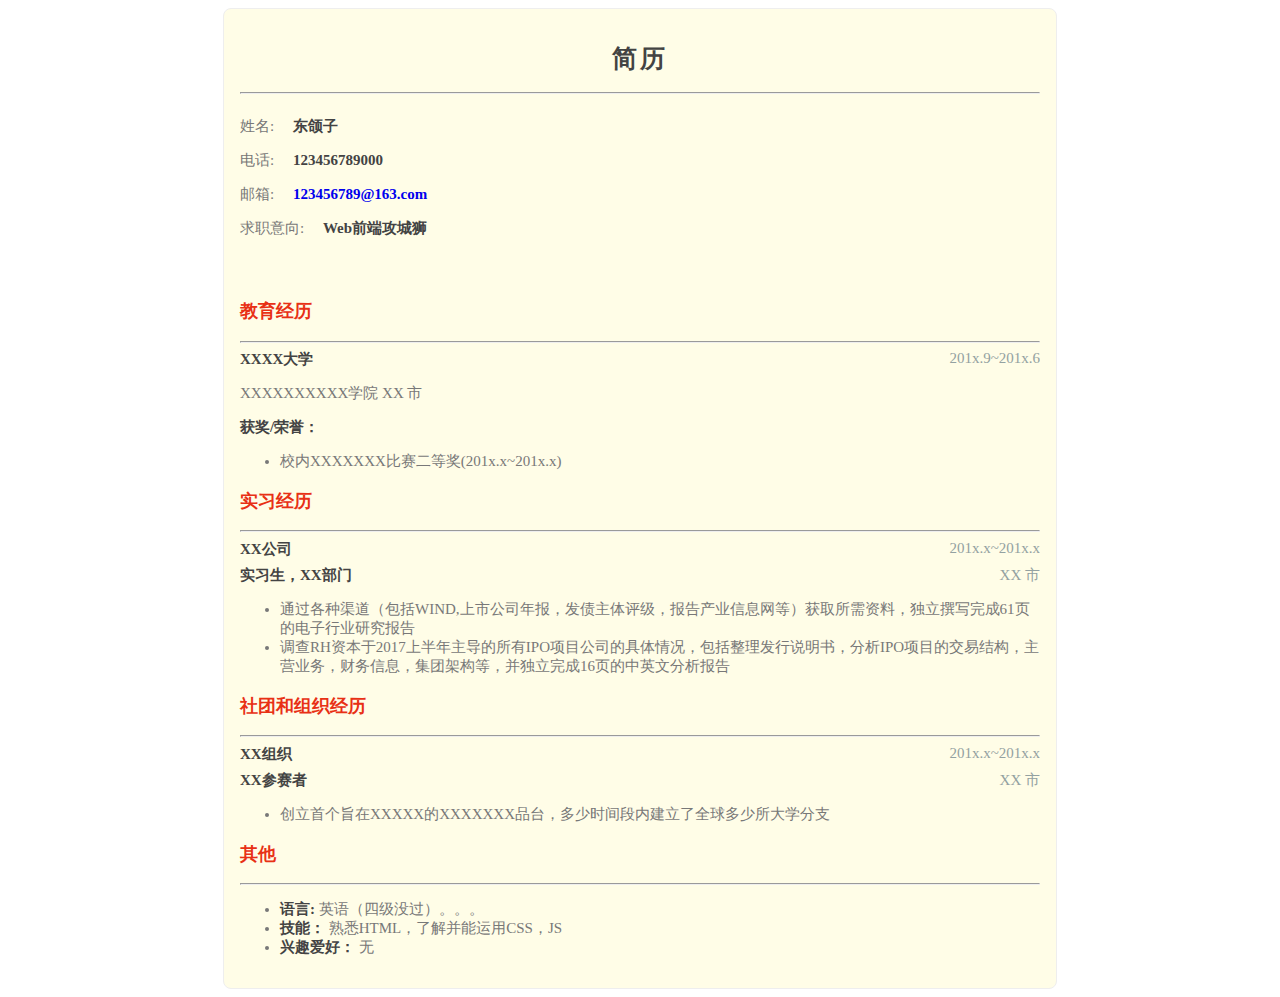
<file: Day04/index.html>
<!DOCTYPE html>
<html lang="en">
<head>
	<meta charset="UTF-8">
	<title>my resume</title>
	<link rel="stylesheet" type="text/css" href="styles/layout.css">
	<link rel="stylesheet" type="text/css" href="styles/color.css">
	<link rel="stylesheet" type="text/css" href="styles/format.css">
</head>
<body>
	<main>
		<!--<header> 元素应该作为介绍内容或者导航链接栏的容器。-->
		<header>
		  <h1>简历</h1><hr>
		</header>
		<address class="fontSize">
			<!-- 更新的figure标签，用于添加独立于文档流的图片 -->
		  <figure id = "myphoto"></figure>
		  <p>
		    <span>姓名:</span>
		    <strong>东颌子</strong>
		  </p>
		  <p>
		    <span>电话:</span>
		    <strong>123456789000</strong>
		  </p>
		  <p>
		    <span>邮箱:</span>
		    <strong><a href="#">123456789@163.com</a></strong>
		  </p>
		  <p>
		    <span>求职意向:</span>
		    <strong>Web前端攻城狮</strong>
		  </p>

		</address>
			  
		<!--section标签主要描述文档中的区段-->
		<section class="fontSize">
		  <!--header标签相当于是该区段的介绍与概要-->
		  <header>
		    <h3>教育经历</h3><hr>
		  </header>
		  <div class="WhenAndW">
		    <strong>XXXX大学</strong>
		    <span>201x.9~201x.6<span/>	  
		  </div>
		  <p>
		    <span>XXXXXXXXXX学院</span>
		    <span>XX 市</span>
		  </p>
		  <strong>获奖/荣誉：</strong>
		  <ul>
		    <li>校内XXXXXXX比赛二等奖(201x.x~201x.x)</li>
		  </ul>
		</section>
		<section class="fontSize">
		  <header>
		    <h3>实习经历</h3><hr>
		  </header>
		  
		  <!--<article>标签主要描述一个段落-->
		  <article>
		    <div class="WhenAndW">
			    <strong>XX公司</strong>
			    <span>201x.x~201x.x<span/>	  
			</div>
		    <div class="WhenAndW">
		      <strong>实习生，XX部门</strong>
		      <span>XX 市</span>
		    </div>
		    <!--div 利用Star法则介绍经历，以下摘自网上，侵删-->
		    <ul>
		      <li>通过各种渠道（包括WIND,上市公司年报，发债主体评级，报告产业信息网等）获取所需资料，独立撰写完成61页的电子行业研究报告</li>
		      <li>调查RH资本于2017上半年主导的所有IPO项目公司的具体情况，包括整理发行说明书，分析IPO项目的交易结构，主营业务，财务信息，集团架构等，并独立完成16页的中英文分析报告</li>
		    </ul>
		  </article>
		</section>
		<section class="fontSize">
		  <header>
		    <h3>社团和组织经历</h3><hr>
		  </header>
		  <article>
		    <div class="WhenAndW">
		      <strong>XX组织</strong>
		      <span>201x.x~201x.x</sapn>
		    </div>
		    <div class="WhenAndW">
		      <strong>XX参赛者</strong>
		      <span>XX 市</span>
		    </div>
		    <ul>
		      <li>创立首个旨在XXXXX的XXXXXXX品台，多少时间段内建立了全球多少所大学分支</li>
		    </ul>
		  </article>
		</section>
		<section class="fontSize">
		  <header>
		    <h3>其他</h3><hr>
		  </header>
		  <ul>
		    <li>
		      <strong>语言:</strong>
		      <span>英语（四级没过）。。。</span>
		    </li>
		    <li>
		      <strong>技能：</strong>
		      <span>熟悉HTML，了解并能运用CSS，JS</span>
		    </li>
		    <li>
		      <strong>兴趣爱好：</strong>
		      <span>无</span>
		    </li>
		  </ul>
		</section>
	</main>
</body>
</html>
</file>
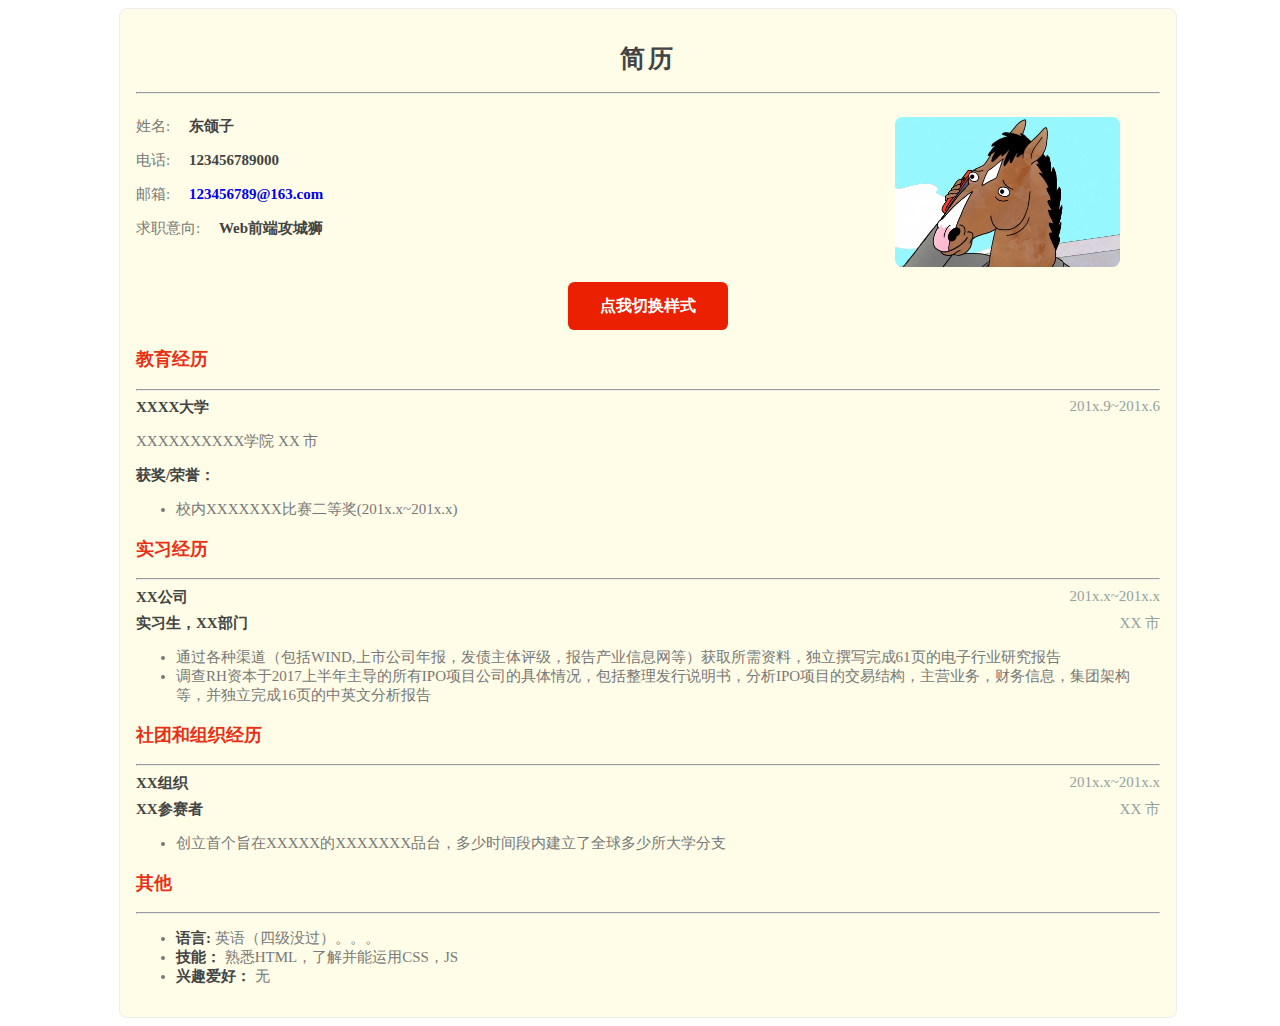
<file: Day05/index.html>
<!DOCTYPE html>
<html lang="en">
<head>
	<meta charset="UTF-8">
	<title>my resume</title>
	<link rel="stylesheet" type="text/css" href="styles/button.css">
	<link rel="stylesheet" type="text/css" href="styles/plan_1/layout.css">
	<link rel="stylesheet" type="text/css" href="styles/plan_1/color.css">
	<link rel="stylesheet" type="text/css" href="styles/plan_1/format.css">
</head>
<body>
	<main>
		<!--<header> 元素应该作为介绍内容或者导航链接栏的容器。-->
		<div class="header">
			<header>
			  <h1>简历</h1><hr>
			</header>

			<address class="fontSize">
				<!-- 更新的figure标签，用于添加独立于文档流的图片 -->
			  <figure id = "myphoto"></figure>
			  <p>
			    <span>姓名:</span>
			    <strong>东颌子</strong>
			  </p>
			  <p>
			    <span>电话:</span>
			    <strong>123456789000</strong>
			  </p>
			  <p>
			    <span>邮箱:</span>
			    <strong><a href="#">123456789@163.com</a></strong>
			  </p>
			  <p>
			    <span>求职意向:</span>
			    <strong>Web前端攻城狮</strong>
			  </p>
			</address>
			<div id="button">点我切换样式</div>
		</div>
		
		<div class="content">	  
			<!--section标签主要描述文档中的区段-->
			<section class="fontSize">
			  <!--header标签相当于是该区段的介绍与概要-->
			  <header>
			    <h3>教育经历</h3><hr>
			  </header>
			  <div class="WhenAndW">
			    <strong>XXXX大学</strong>
			    <span>201x.9~201x.6<span/>	  
			  </div>
			  <p>
			    <span>XXXXXXXXXX学院</span>
			    <span>XX 市</span>
			  </p>
			  <strong>获奖/荣誉：</strong>
			  <ul>
			    <li>校内XXXXXXX比赛二等奖(201x.x~201x.x)</li>
			  </ul>
			</section>
			<section class="fontSize">
			  <header>
			    <h3>实习经历</h3><hr>
			  </header>
			  
			  <!--<article>标签主要描述一个段落-->
			  <article>
			    <div class="WhenAndW">
				    <strong>XX公司</strong>
				    <span>201x.x~201x.x<span/>	  
				</div>
			    <div class="WhenAndW">
			      <strong>实习生，XX部门</strong>
			      <span>XX 市</span>
			    </div>
			    <!--div 利用Star法则介绍经历，以下摘自网上，侵删-->
			    <ul>
			      <li>通过各种渠道（包括WIND,上市公司年报，发债主体评级，报告产业信息网等）获取所需资料，独立撰写完成61页的电子行业研究报告</li>
			      <li>调查RH资本于2017上半年主导的所有IPO项目公司的具体情况，包括整理发行说明书，分析IPO项目的交易结构，主营业务，财务信息，集团架构等，并独立完成16页的中英文分析报告</li>
			    </ul>
			  </article>
			</section>
			<section class="fontSize">
			  <header>
			    <h3>社团和组织经历</h3><hr>
			  </header>
			  <article>
			    <div class="WhenAndW">
			      <strong>XX组织</strong>
			      <span>201x.x~201x.x</sapn>
			    </div>
			    <div class="WhenAndW">
			      <strong>XX参赛者</strong>
			      <span>XX 市</span>
			    </div>
			    <ul>
			      <li>创立首个旨在XXXXX的XXXXXXX品台，多少时间段内建立了全球多少所大学分支</li>
			    </ul>
			  </article>
			</section>
			<section class="fontSize">
			  <header>
			    <h3>其他</h3><hr>
			  </header>
			  <ul>
			    <li>
			      <strong>语言:</strong>
			      <span>英语（四级没过）。。。</span>
			    </li>
			    <li>
			      <strong>技能：</strong>
			      <span>熟悉HTML，了解并能运用CSS，JS</span>
			    </li>
			    <li>
			      <strong>兴趣爱好：</strong>
			      <span>无</span>
			    </li>
			  </ul>
			</section>
		</div>
	</main>
	<script type="text/javascript" src="scripts/changeStyle.js"></script>
</body>
</html>
</file>
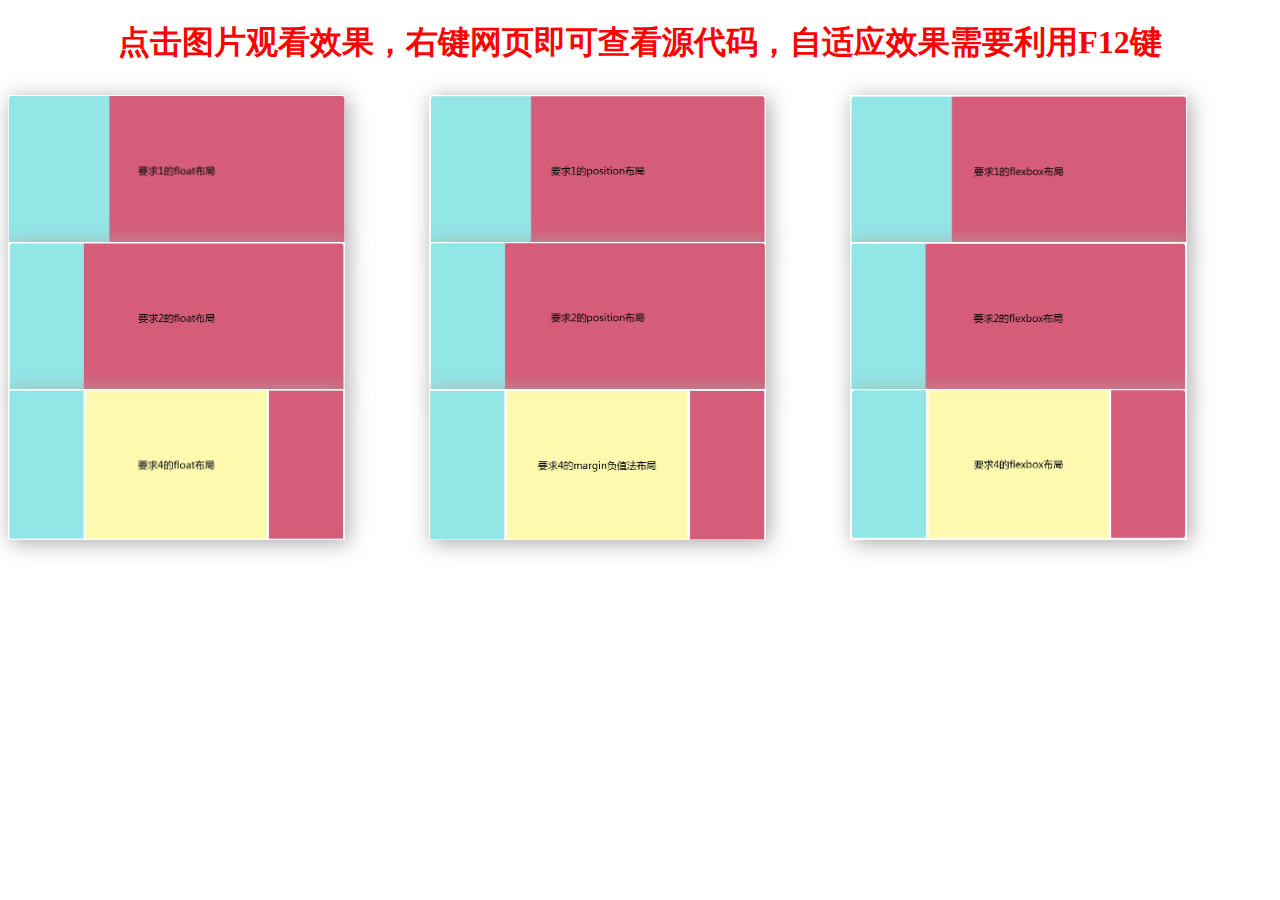
<file: Day06/index.html>
<!DOCTYPE html>
<html lang="en">
<head>
	<meta charset="UTF-8">
	<title>Layout</title>
	<style type="text/css">
		.gridbox{
			display: grid;
			grid-template-columns: 33.3% 33.3% 33.3%;
			grid-template-rows: 25% 25% 25%;
			grid-row-gap: 20px;
		}
		h1{
			color: red;
			text-align: center;
			margin-bottom: 30px;
		}
		img{
			width: 80%;
			height: 80%;
			box-shadow: 3px 3px 20px 0px #aaa;
		}
	</style>
</head>
<body>
	<h1>点击图片观看效果，右键网页即可查看源代码，自适应效果需要利用F12键</h1>
	<div class="gridbox">
		<a href="index0.html" target="_blank">
			<div class="imgbox"><img src="images/0.jpg" alt="效果图0"></div>
		</a>
		<a href="index1.html" target="_blank">
			<div class="imgbox"><img src="images/1.jpg" alt="效果图1"></div>
		</a>
		<a href="index2.html" target="_blank">
			<div class="imgbox"><img src="images/2.jpg" alt="效果图2"></div>
		</a>
		<a href="index3.html" target="_blank">
			<div class="imgbox"><img src="images/3.jpg" alt="效果图3"></div>
		</a>
		<a href="index4.html" target="_blank">
			<div class="imgbox"><img src="images/4.jpg" alt="效果图4"></div>
		</a>
		<a href="index5.html" target="_blank">
			<div class="imgbox"><img src="images/5.jpg" alt="效果图5"></div>
		</a>
		<a href="index6.html" target="_blank">
			<div class="imgbox"><img src="images/6.jpg" alt="效果图6"></div>
		</a>
		<a href="index7.html" target="_blank">
			<div class="imgbox"><img src="images/7.jpg" alt="效果图7"></div>
		</a>
		<a href="index8.html" target="_blank">
			<div class="imgbox"><img src="images/8.jpg" alt="效果图8"></div>
		</a>
	</div>
</body>
</html>
</file>
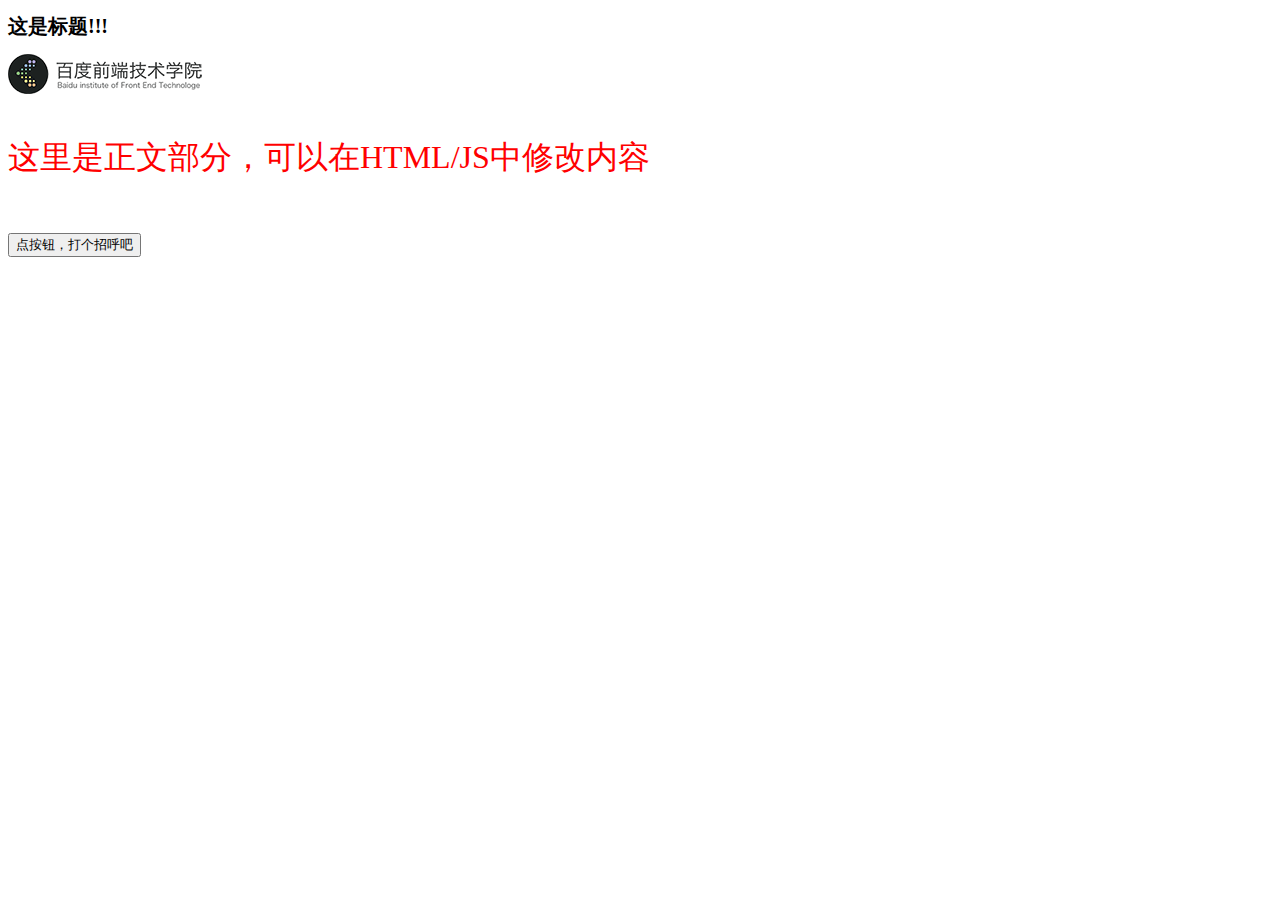
<file: Day01/Hello.html>
<!DOCTYPE html>
<html>
<head>
    <meta charset="utf-8" />
    <title>Welcome to BaiDu WebStudy Collage</title>
    <link rel="stylesheet" type="text/css" href="styles/main.css">
    <script src="scripts/main.js"></script>
</head>
<body>
    <div>
        <h1>这是标题!!!</h1>
        <img src="images/baiduWebStudy.png">
        <p>这里是正文部分，可以在HTML/JS中修改内容</p>
        <button id="btn">点按钮，打个招呼吧</button>
    </div>
</body>
</html>
</file>
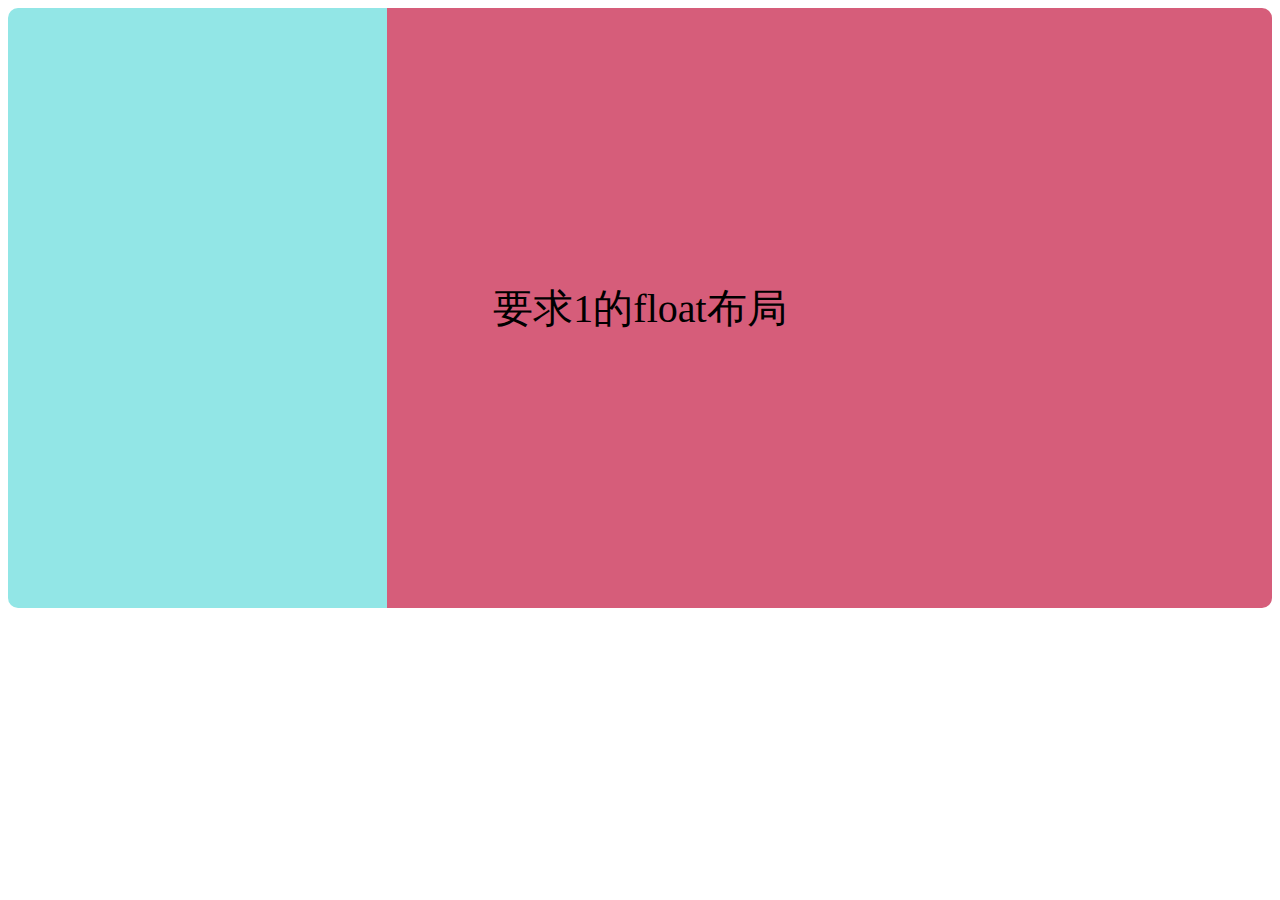
<file: Day06/index0.html>
<!DOCTYPE html>
<html lang="en">
<head>
	<meta charset="UTF-8">
	<title>Layout</title>
	<style type="text/css">
		main{
			width: 100%;
			height: 600px;
			border-radius: 10px;
			overflow: hidden;
			position: relative;
		}
		#left{
			float: left;
			width:30%;
			height: 100%;
			background-color: #92E6E6;
		}
		#right{
			float: left;
			width: 70%;
			height: 100%;
			background-color: #D65D7A;
		}
		#tip{
			z-index: 2;
			position: absolute;
			font-size: 40px;
			left:50%;
			top: 50%;
			transform: translate(-50%,-50%);
		}
	</style>
</head>
<body>
	<main>
		<span id="tip">要求1的float布局</span>
		<div id="left"></div>
		<div id="center"></div>
		<div id="right"></div>
	</main>

</body>
</html>
</file>
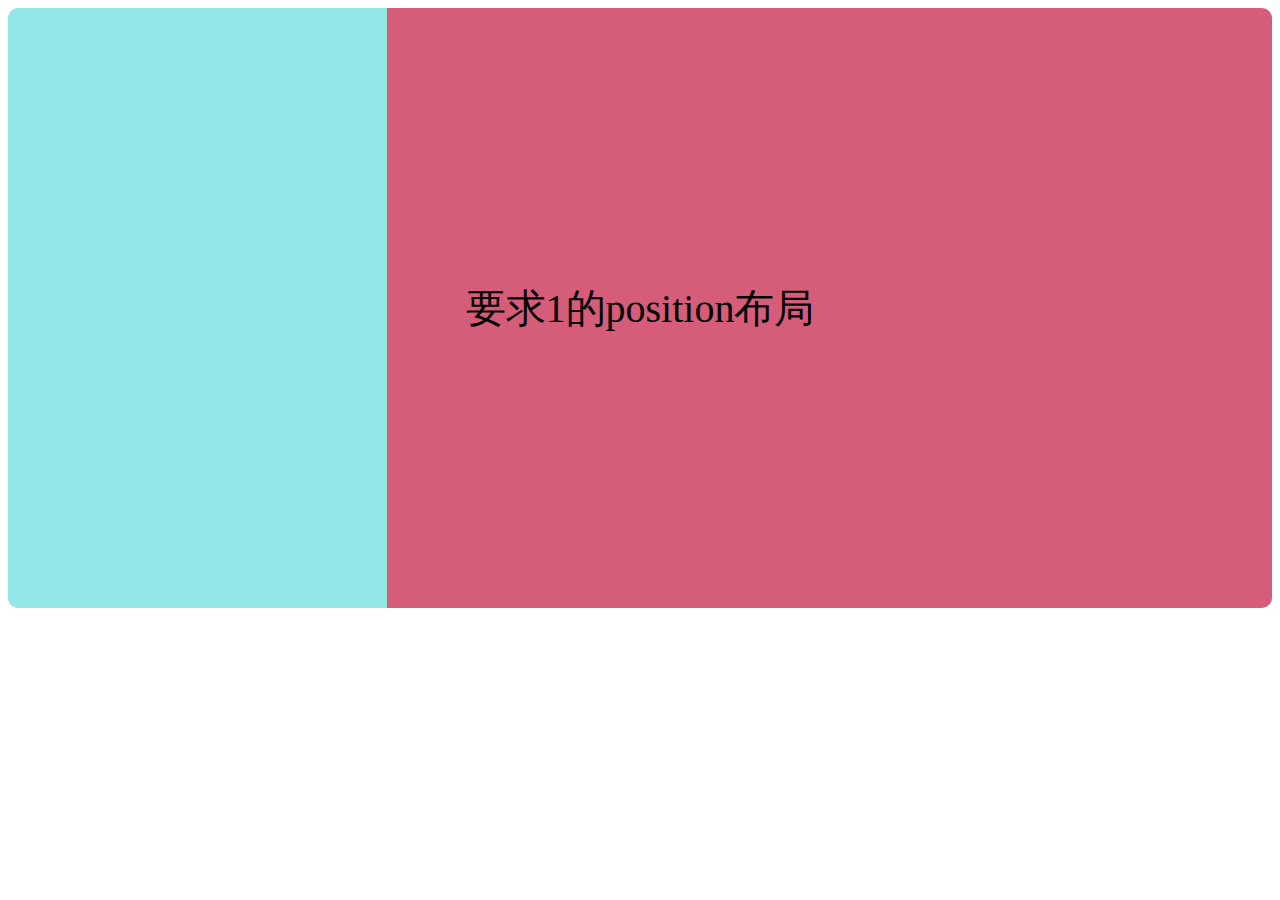
<file: Day06/index1.html>
<!DOCTYPE html>
<html lang="en">
<head>
	<meta charset="UTF-8">
	<title>Layout</title>
	<style type="text/css">
		main{
			width: 100%;
			height: 600px;
			border-radius: 10px;
			overflow: hidden;
			position: relative;
		}
		#left{
			position: absolute;
			left: 0;
			width:30%;
			height: 100%;
			background-color: #92E6E6;
		}
		#right{
			position: absolute;
			right: 0;
			width: 70%;
			height: 100%;
			background-color: #D65D7A;
		}
		#tip{
			z-index: 2;
			position: absolute;
			font-size: 40px;
			left:50%;
			top: 50%;
			transform: translate(-50%,-50%);
		}
	</style>
</head>
<body>
	<main>
		<span id="tip">要求1的position布局</span>
		<div id="left"></div>
		<div id="center"></div>
		<div id="right"></div>
	</main>
</body>
</html>
</file>
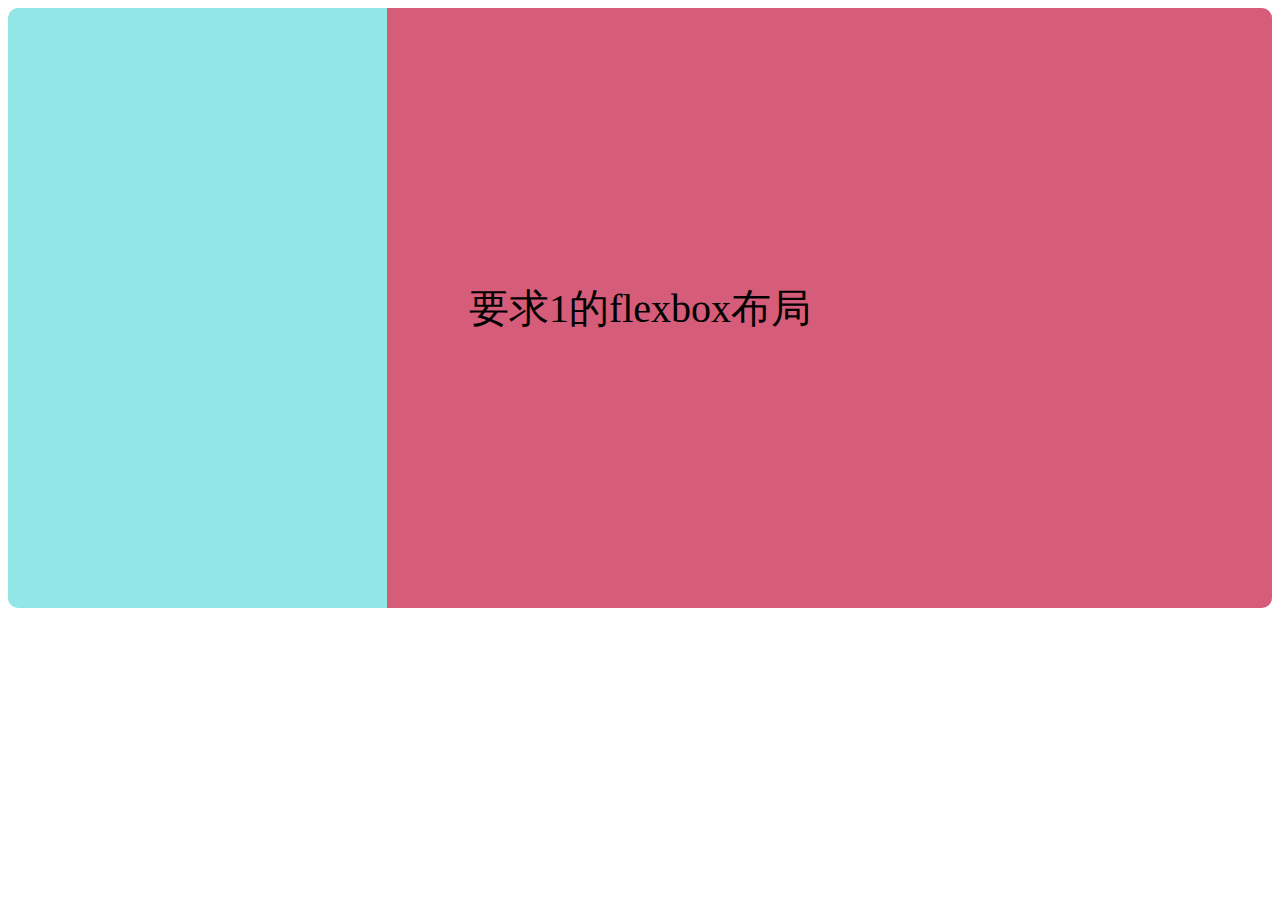
<file: Day06/index2.html>
<!DOCTYPE html>
<html lang="en">
<head>
	<meta charset="UTF-8">
	<title>Layout</title>
	<style type="text/css">
		main{
			width: 100%;
			height: 600px;
			border-radius: 10px;
			overflow: hidden;
			display: flex;
			position: relative;
		}
		#left{
			width:30%;
			height: 100%;
			background-color: #92E6E6;
		}
		#right{
			width: 70%;
			height: 100%;
			background-color: #D65D7A;
		}
		#tip{
			z-index: 2;
			position: absolute;
			font-size: 40px;
			left:50%;
			top: 50%;
			transform: translate(-50%,-50%);
		}
	</style>
</head>
<body>
	<main>
		<span id="tip">要求1的flexbox布局</span>
		<div id="left"></div>
		<div id="center"></div>
		<div id="right"></div>
	</main>
</body>
</html>
</file>
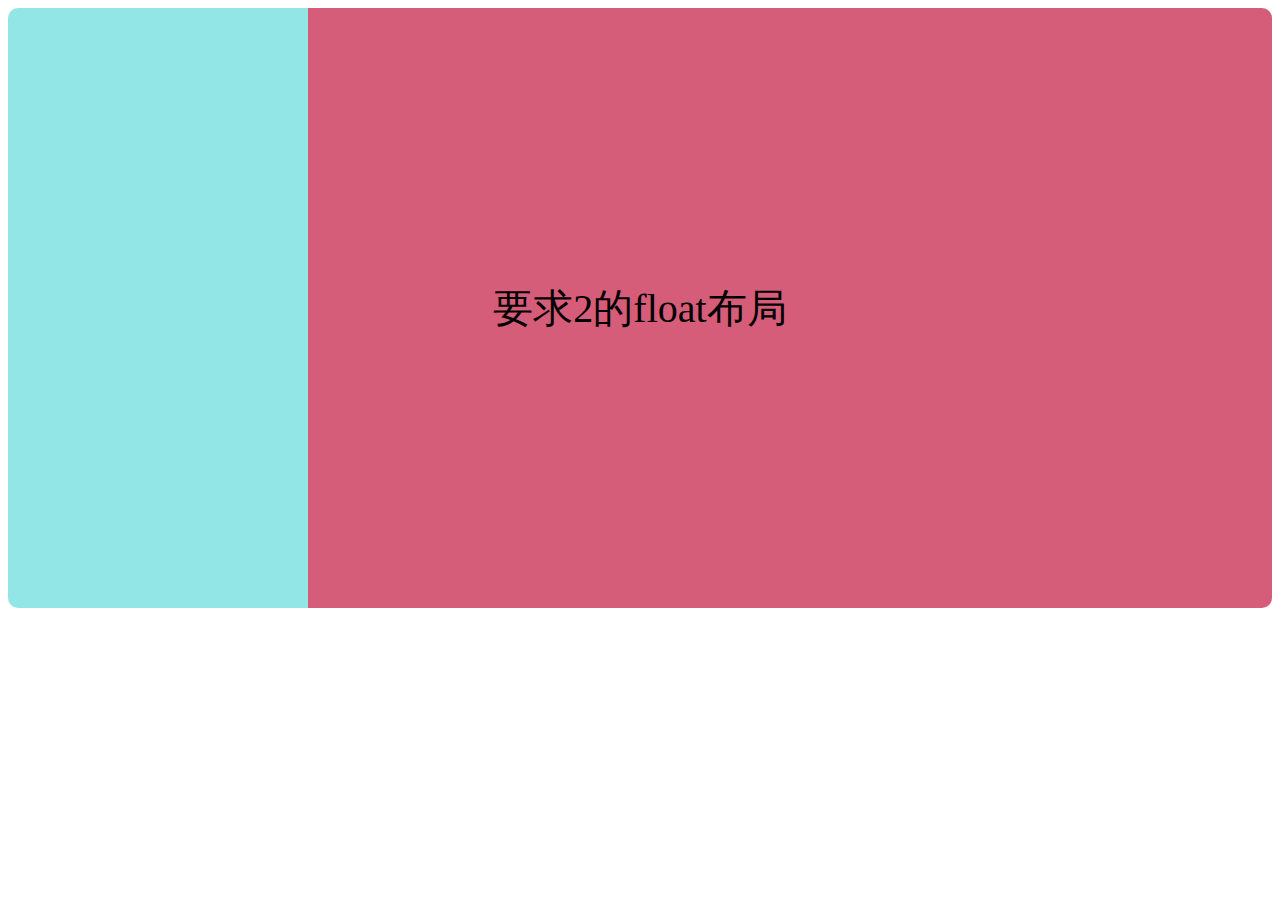
<file: Day06/index3.html>
<!DOCTYPE html>
<html lang="en">
<head>
	<meta charset="UTF-8">
	<title>Layout</title>
	<style type="text/css">
		main{
			width: 100%;
			height: 600px;
			border-radius: 10px;
			overflow: hidden;
			position: relative;
		}
		#left{
			float: left;
			width:300px;
			height: 100%;
			background-color: #92E6E6;
		}
		#right{
			float: left;
			width: calc(100% - 300px);
			height: 100%;
			background-color: #D65D7A;
		}
		#tip{
			z-index: 2;
			position: absolute;
			font-size: 40px;
			left:50%;
			top: 50%;
			transform: translate(-50%,-50%);
		}
	</style>
</head>
<body>
	<main>
		<span id="tip">要求2的float布局</span>
		<div id="left"></div>
		<div id="center"></div>
		<div id="right"></div>
	</main>

</body>
</html>
</file>
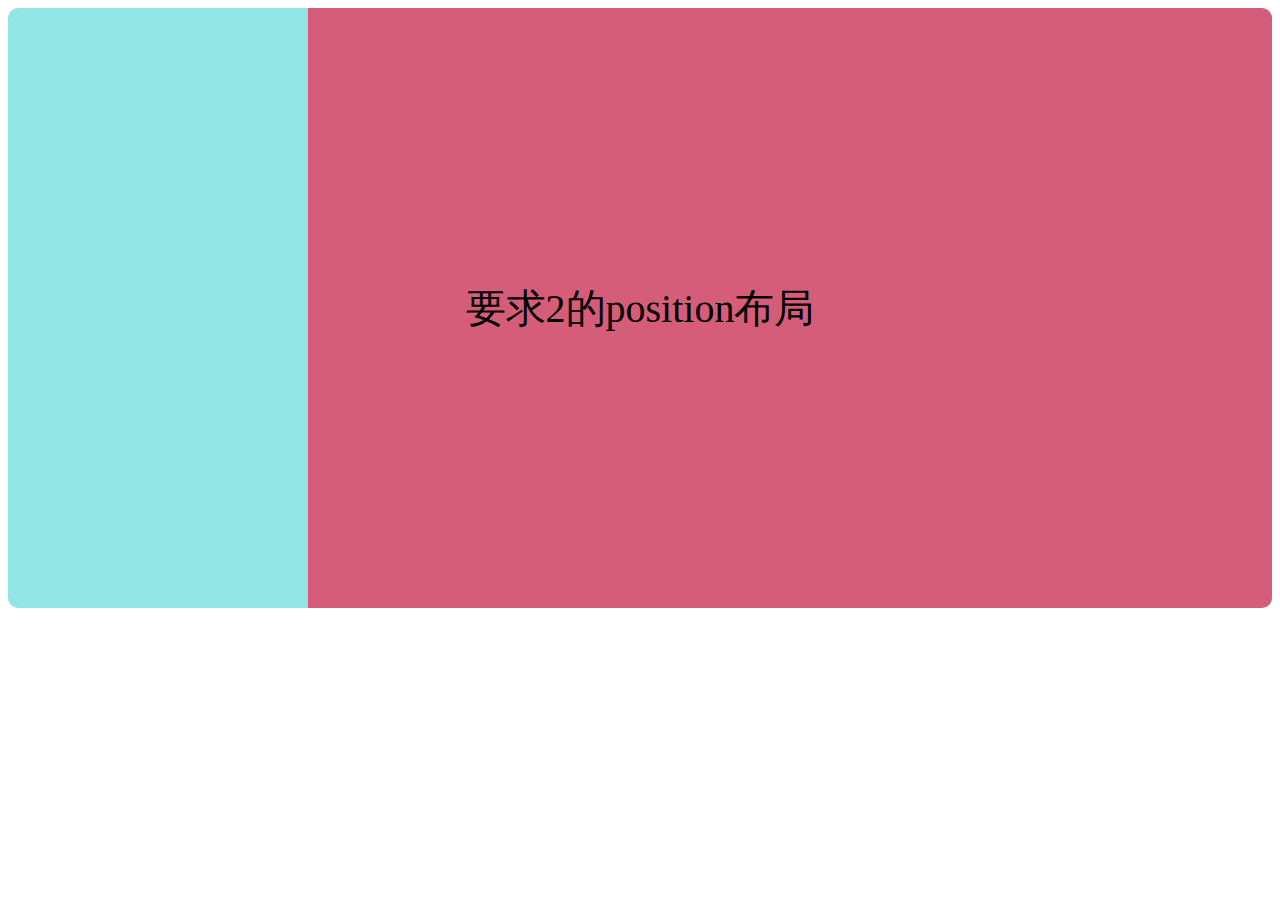
<file: Day06/index4.html>
<!DOCTYPE html>
<html lang="en">
<head>
	<meta charset="UTF-8">
	<title>Layout</title>
	<style type="text/css">
		main{
			width: 100%;
			height: 600px;
			border-radius: 10px;
			overflow: hidden;
			position: relative;
		}
		#left{
			position: absolute;
			left: 0;
			width:300px;
			height: 100%;
			background-color: #92E6E6;
		}
		#right{
			position: absolute;
			right: 0;
			width: calc(100% - 300px);
			height: 100%;
			background-color: #D65D7A;
		}
		#tip{
			z-index: 2;
			position: absolute;
			font-size: 40px;
			left:50%;
			top: 50%;
			transform: translate(-50%,-50%);
		}
	</style>
</head>
<body>
	<main>
		<span id="tip">要求2的position布局</span>
		<div id="left"></div>
		<div id="center"></div>
		<div id="right"></div>
	</main>
</body>
</html>
</file>
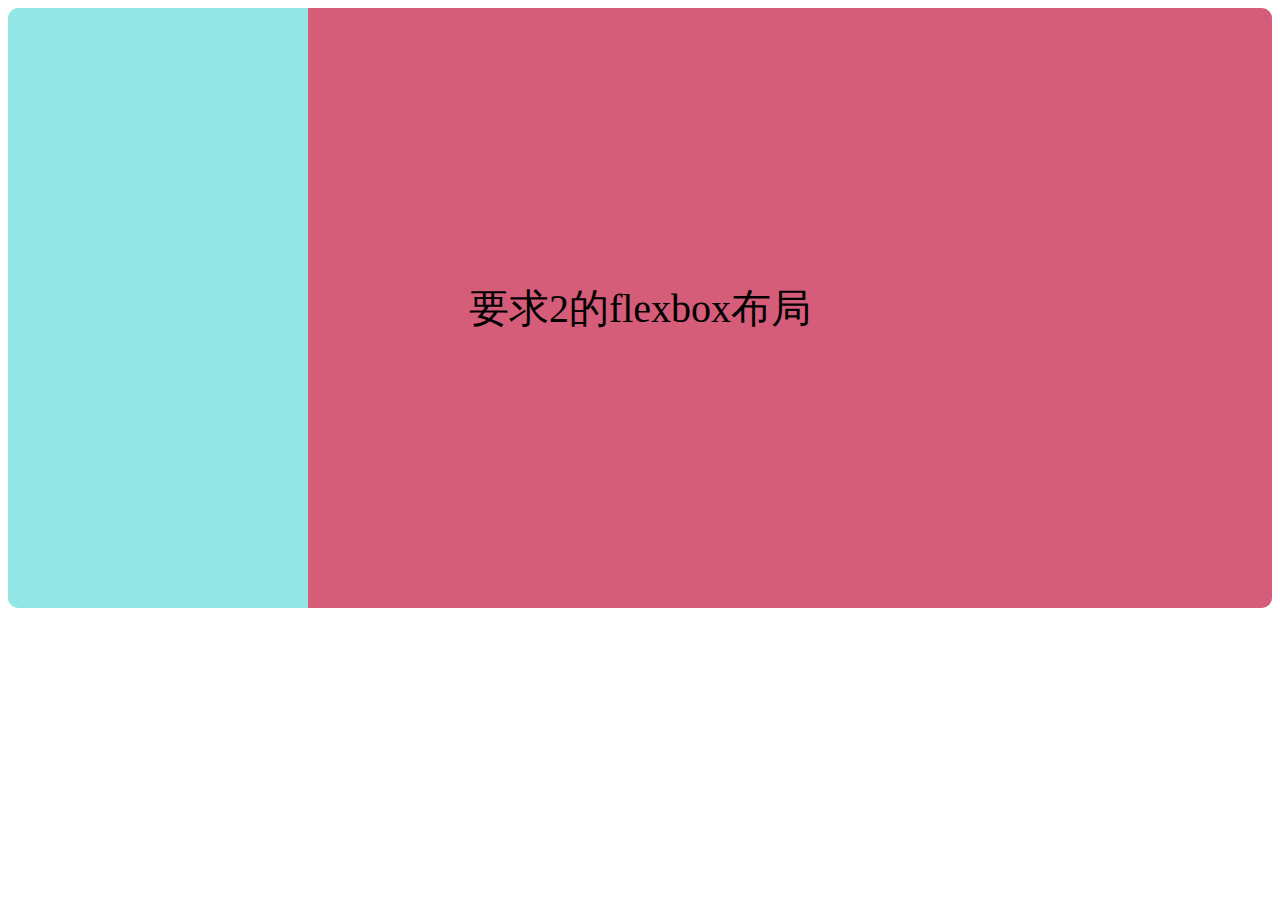
<file: Day06/index5.html>
<!DOCTYPE html>
<html lang="en">
<head>
	<meta charset="UTF-8">
	<title>Layout</title>
	<style type="text/css">
		main{
			width: 100%;
			height: 600px;
			border-radius: 10px;
			overflow: hidden;
			display: flex;
			position: relative;
		}
		#left{
			width:300px;
			height: 100%;
			background-color: #92E6E6;
		}
		#right{
			width: calc(100% - 300px);
			height: 100%;
			background-color: #D65D7A;
		}
		#tip{
			z-index: 2;
			position: absolute;
			font-size: 40px;
			left:50%;
			top: 50%;
			transform: translate(-50%,-50%);
		}
	</style>
</head>
<body>
	<main>
		<span id="tip">要求2的flexbox布局</span>
		<div id="left"></div>
		<div id="center"></div>
		<div id="right"></div>
	</main>
</body>
</html>
</file>
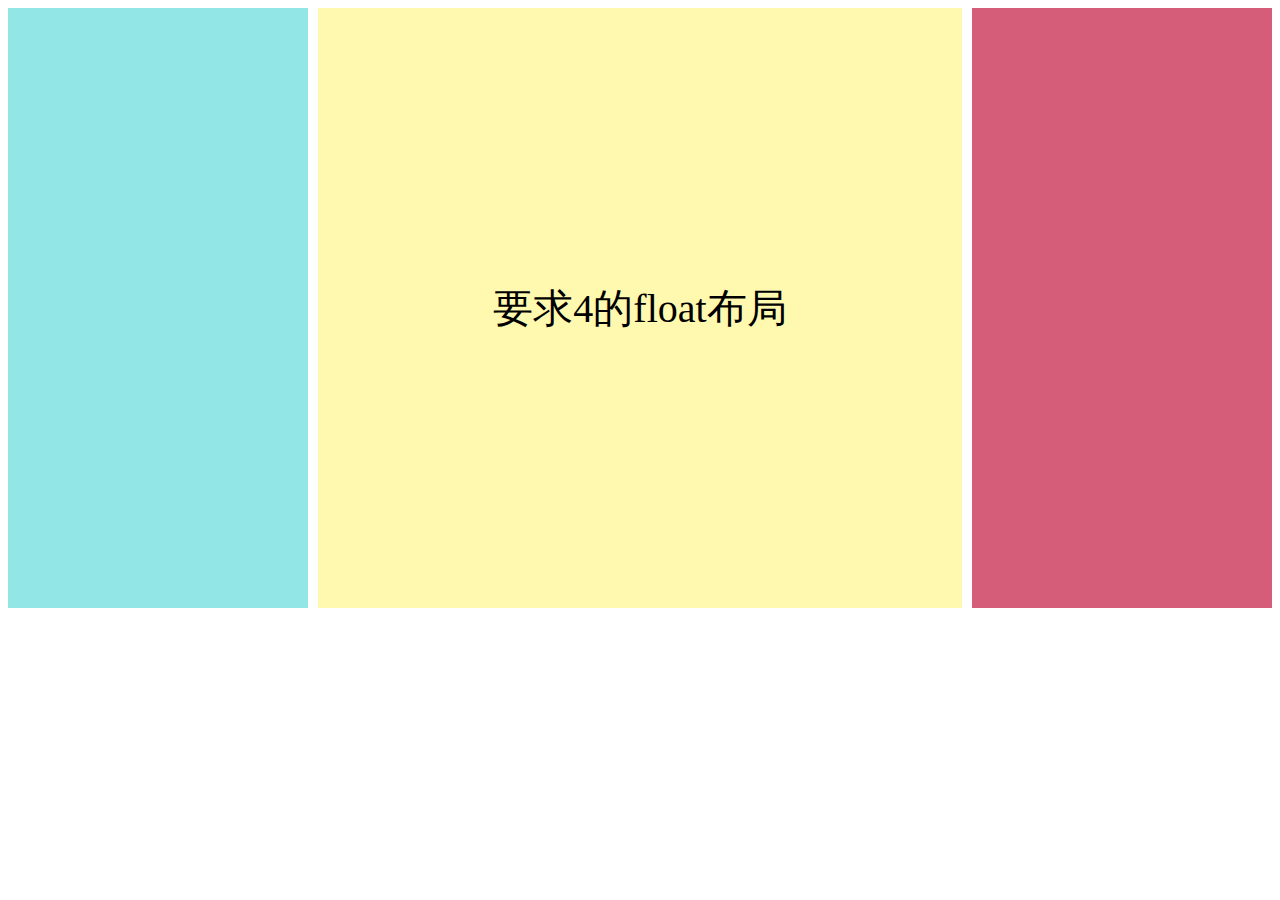
<file: Day06/index6.html>
<!DOCTYPE html>
<html lang="en">
<head>
	<meta charset="UTF-8">
	<title>Layout</title>
	<style type="text/css">
		main{
			width: 100%;
			height: 600px;
			border-radius: 10px;
			position: relative;
		}
		#left{
			float: left;
			width:300px;
			height: 100%;
			background-color: #92E6E6;
		}
		#center{
			margin: 0 310px;
			height: 100%;
			background-color: #FFF9AF;
		}
		#right{
			float: right;
			width: 300px;
			height: 100%;
			background-color: #D65D7A;
		}
		#tip{
			z-index: 2;
			position: absolute;
			font-size: 40px;
			left:50%;
			top: 50%;
			transform: translate(-50%,-50%);
		}
	</style>
</head>
<body>
	<main>
		<span id="tip">要求4的float布局</span>
		<div id="left"></div>
		<div id="right"></div>
		<div id="center"></div>
	</main>

</body>
</html>
</file>
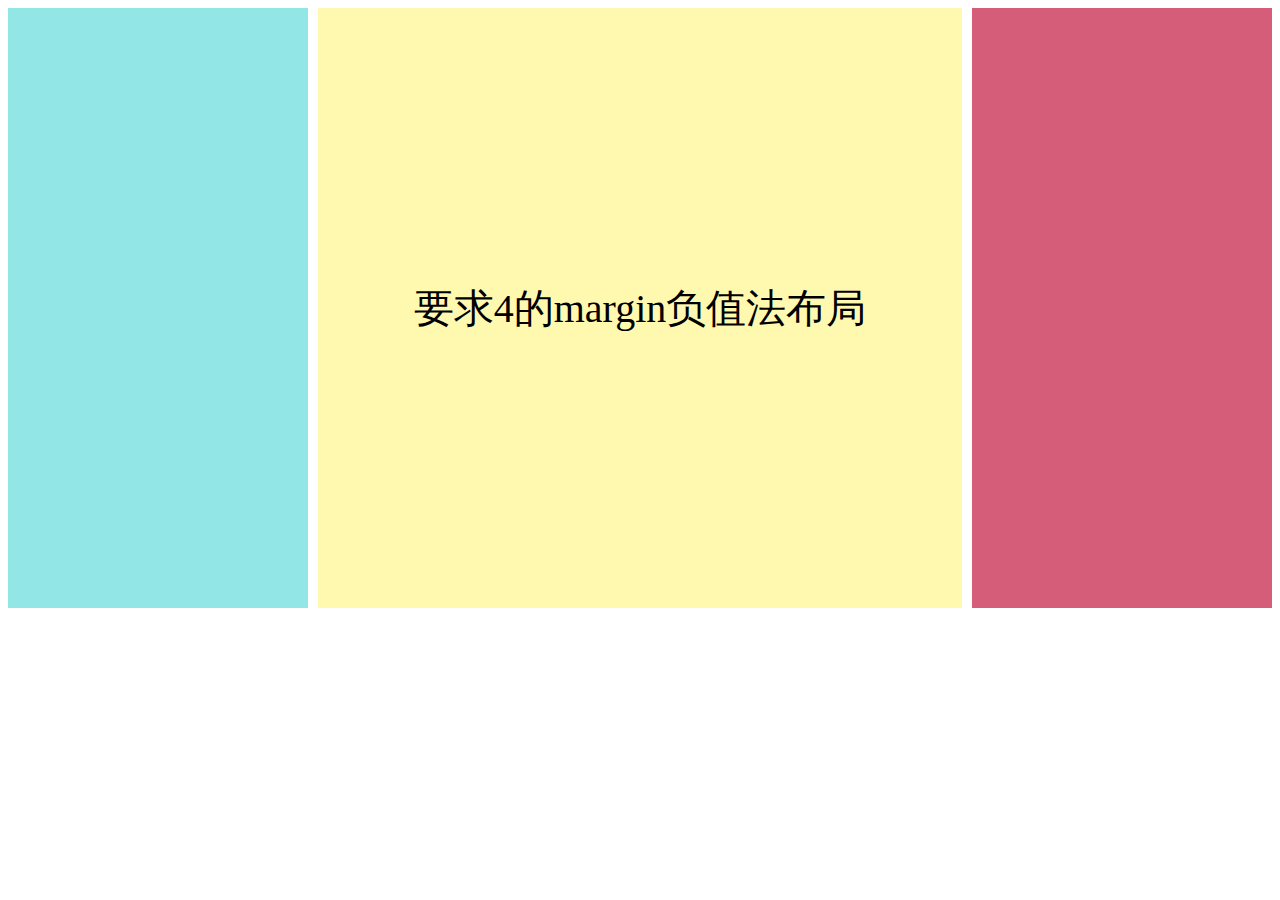
<file: Day06/index7.html>
<!DOCTYPE html>
<html lang="en">
<head>
	<meta charset="UTF-8">
	<title>Layout</title>
	<style type="text/css">
		main{
			width: 100%;
			height: 600px;
			border-radius: 10px;
			position: relative;
		}
		#body{
			float: left;
			width: 100%;
			height: 100%;
		}
		#body #center{
			margin: 0 310px;
			height: 100%;
			background-color: #FFF9AF;
		}
		#right,#left{
			float: left;
			width: 300px;
			height: 100%;
		}
		#left{
			margin-left: -100%;
			background-color: #92E6E6;
		}
		#right{
			margin-left: -300px;
			background-color: #D65D7A;
		}
		#tip{
			z-index: 2;
			position: absolute;
			font-size: 40px;
			left:50%;
			top: 50%;
			transform: translate(-50%,-50%);
		}
	</style>
</head>
<body>
	<main>
		<span id="tip">要求4的margin负值法布局</span>
		<div id="body">
			<div id="center"></div>
		</div>
		<div id="left"></div>
		<div id="right"></div>	
	</main>

</body>
</html>
</file>
<file: Day04/styles/layout.css>
header h1{
	text-align: center;
}
main{
	margin:0 auto;
	padding: 1em;
}
address{
	overflow: auto;
}
address p span{
	margin-right: 1em;
}
/*不知道采用浮动布局算不算是一个比较好的方式*/
#myphoto{
	float:right;
}
.WhenAndW{
	overflow: auto;
	margin-bottom: 0.5em;
}
.WhenAndW strong{
	float:left;
}
.WhenAndW span{
	float:right;
}
</file>
<file: Day04/styles/color.css>
main{
	border-color: #eee;
	/*不得不说一句配色真的是一项艺术*/
	background-color: #FFFDE7;
	color: #787878;
}
.WhenAndW span{
	color: #93A1A1;
}
strong,h1{
	color: #434343;
}
h3{
	color: #e83015;
}
</file>
<file: Day04/styles/format.css>
html{
	/*利用em属性做到响应式布局*/
	font-size: 100%;
	font-family: Microsoft Yahei;
}
body{
	font-size: 1em;
}
main{
	width:50em;
	border-style: solid;
	border-width: 0.0625em;
	border-radius: 0.5em;
}
address{
  font-style:normal;
}
.fontSize #myphoto{
	height:10em;
	width: 15em;
	border-radius: 0.5em;
	/*利用css设置背景图片代替figure标签中的img标签*/
	background-image: url("https://timgsa.baidu.com/timg?image&quality=80&size=b9999_10000&sec=1527061238824&di=e4671ccbbc0bf0720ae61e1362bb7c8e&imgtype=0&src=http%3A%2F%2Fimg5.duitang.com%2Fuploads%2Fitem%2F201602%2F02%2F20160202214349_LMvkP.jpeg");
	background-size: cover;
}
header h1{
	font-size: 1.5625em;
	letter-spacing: 0.125em
}
.fontSize{
	font-size: 0.9375em;
}
a{
	text-decoration: none;
}
a:hover{
	text-shadow: 0 0 0.0625em #0CA4D6;
}
</file>
<file: Day05/styles/button.css>
#button{
	width: 10em;
	height: 3em;
	border-radius: 0.4em;
	font-weight: bold;
}
#button:hover{
	cursor: pointer;
}
#button{
	background-color: #EA2000;
	color: #fff;
}
#button{
	text-align: center;
	line-height: 3em;
	margin:0 auto;
}
</file>
<file: Day05/styles/plan_1/layout.css>
header h1{
	text-align: center;
}
main{
	margin:0 auto;
	padding: 1em;
}
address{
	overflow: auto;
}
address p span{
	margin-right: 1em;
}
/*不知道采用浮动布局算不算是一个比较好的方式*/
#myphoto{
	float:right;
}
.WhenAndW{
	overflow: auto;
	margin-bottom: 0.5em;
}
.WhenAndW strong{
	float:left;
}
.WhenAndW span{
	float:right;
}
</file>
<file: Day05/styles/plan_1/color.css>
main{
	border-color: #eee;
	/*不得不说一句配色真的是一项艺术*/
	background-color:#FFFDE7;
	color: #787878;
}
.WhenAndW span{
	color: #93A1A1;
}
strong,h1{
	color: #434343;
}
h3{
	color: #e83015;
}
</file>
<file: Day05/styles/plan_1/format.css>
html{
	/*利用em属性做到响应式布局*/
	font-size: 100%;
	font-family: Microsoft Yahei;
}
body{
	font-size: 1em;
	width:100%;
}
main{
	width:80%;
	border-style: solid;
	border-width: 0.0625em;
	border-radius: 0.5em;
}
address{
  font-style:normal;
}
address #myphoto{
	height:10em;
	width: 15em;
	border-radius: 0.5em;
	/*利用css设置背景图片代替figure标签中的img标签*/
	background-image: url(../../images/Bojeck.JPG);
	background-size: cover;
}
header h1{
	font-size: 1.5625em;
	letter-spacing: 0.125em
}
.fontSize{
	font-size: 0.9375em;
}
a{
	text-decoration: none;
}
a:hover{
	text-shadow: 0 0 0.0625em #0CA4D6;
}
</file>
<file: Day01/styles/main.css>
div{
    font-size:40px;
  }
  h1 {
    /*3em是相对于父元素的大小布局的，默认情况下是16px,你也可以尝试修改div的font-size值来达到调整h1的font-size*/
    font-size: .5em;
  }
  p{
    /* 设置了字的颜色，你可以尝试改成yellow */
    font-size:.8em;
    color: red;
  }
</file>
